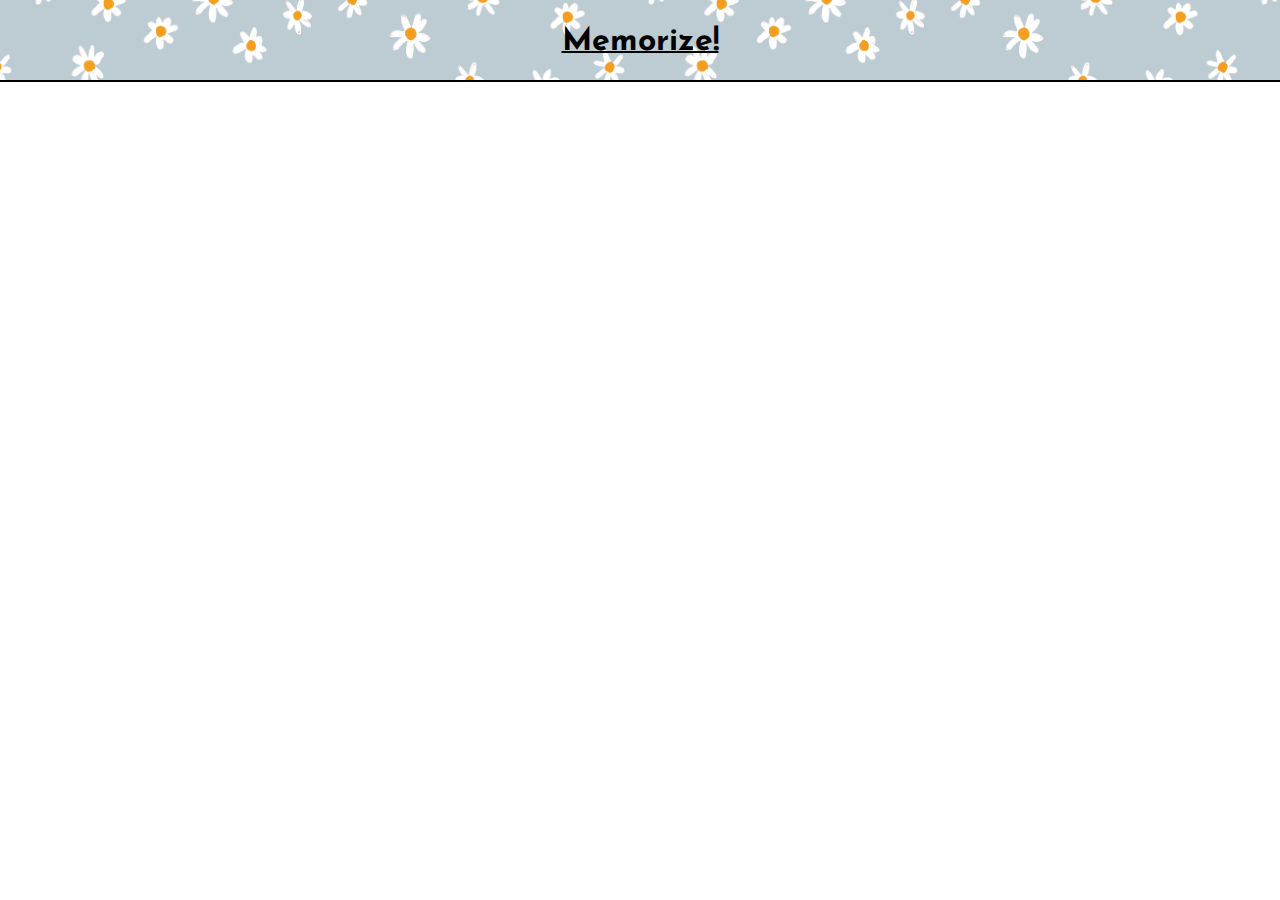
<file: memorygame.html>
<!DOCTYPE html>
<html lang="en">
<head>
    <meta charset="UTF-8">
    <meta name="viewport" content="width=device-width, initial-scale=1.0">
    <link rel="stylesheet" href="assets/css/styles.css">
    <title>Memorize!</title>
</head>
<body>
    <header>
        <h1>Memorize!</h1>
    </header>

    <script src="assets/js/script.js"></script>
</body>
</html>
</file>
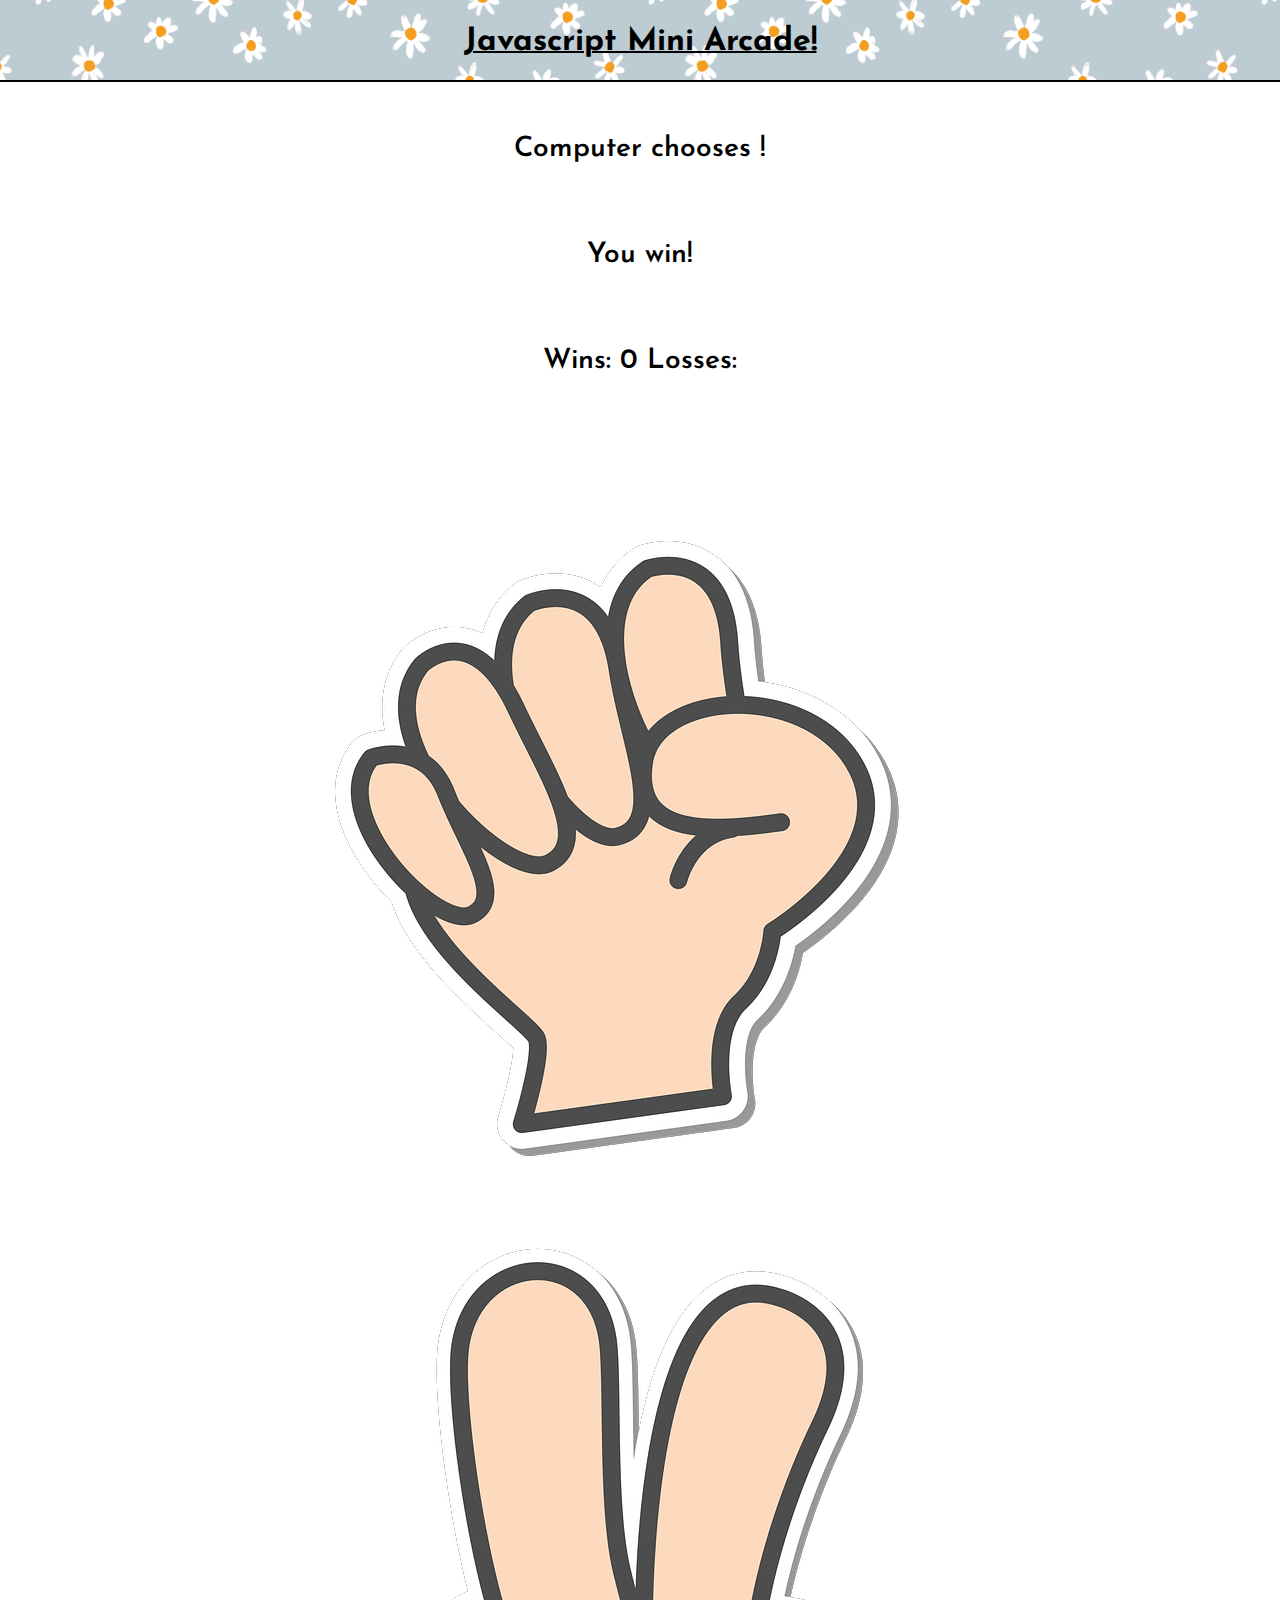
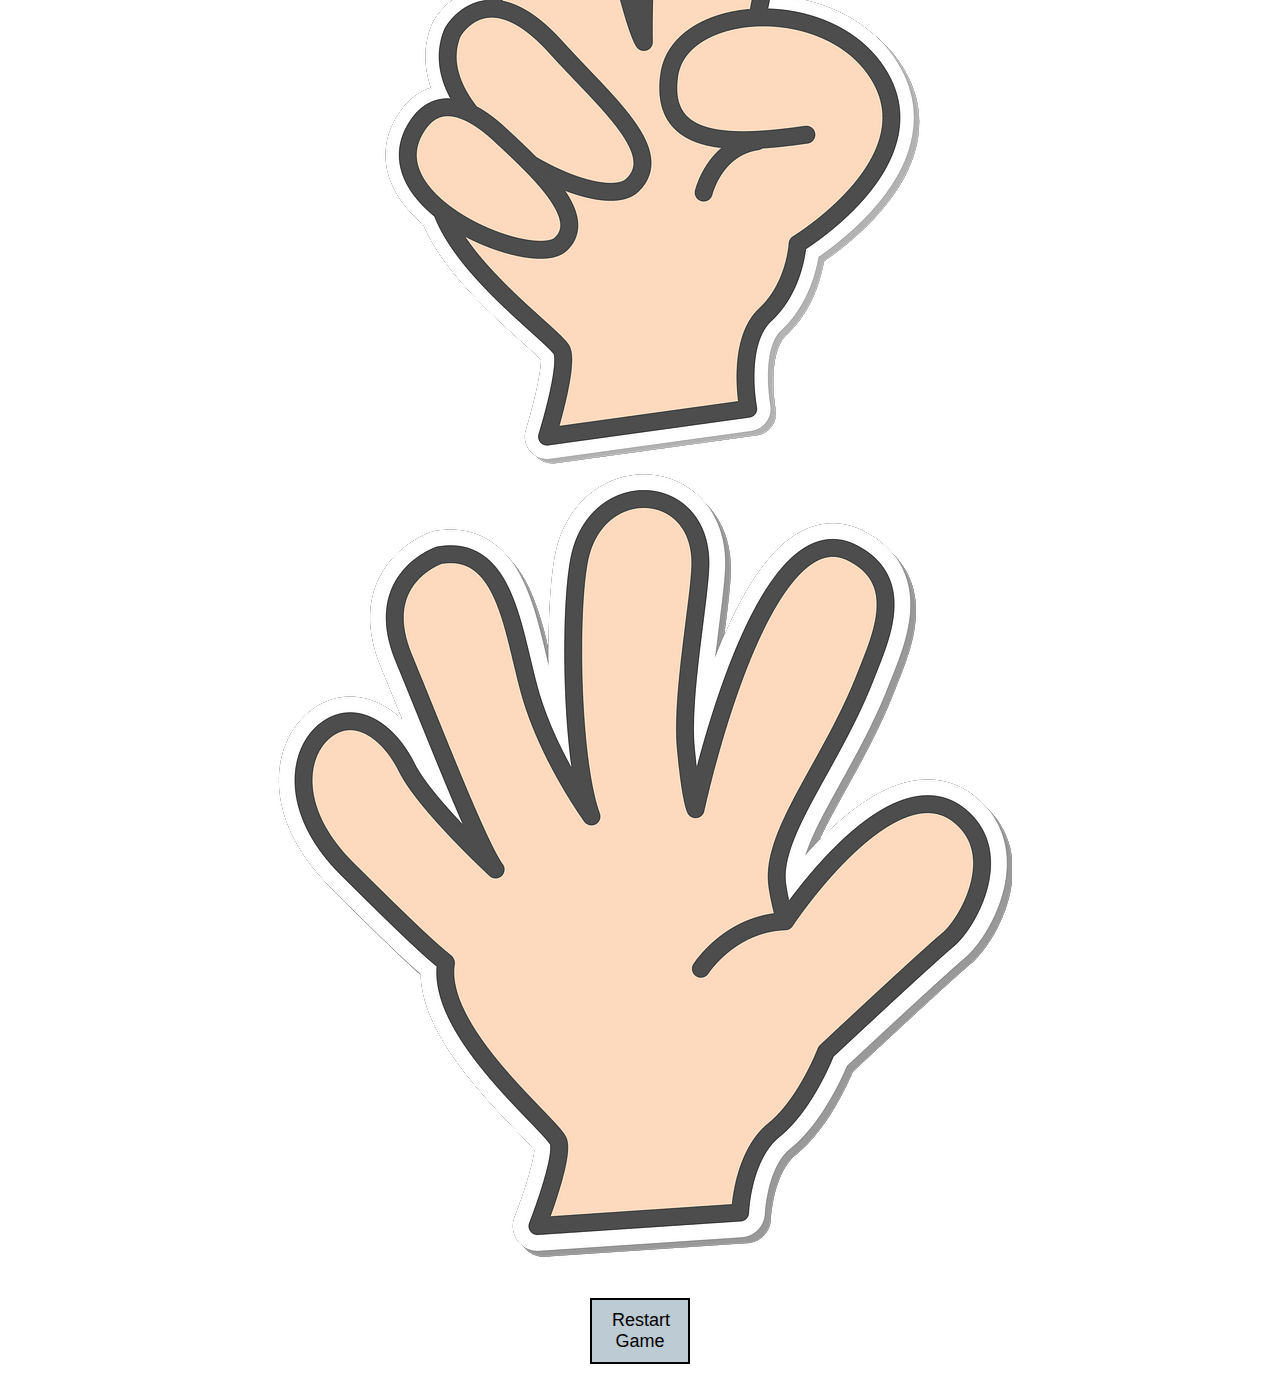
<file: rockpaperscissors.html>
<!DOCTYPE html>
<html lang="en">
<head>
    <meta charset="UTF-8">
    <meta name="viewport" content="width=device-width, initial-scale=1.0">
    <link rel="stylesheet" href="assets/css/styles.css">
    <title>Rock, Paper, Scissors!</title>
</head>
<body>
    <header id="header_image">
        <h1><a href="index.html">Javascript Mini Arcade!</a></h1>
    </header>
        
    <div id="scores_winners">
        <div>
            <p>Computer chooses <span id="computer_choice"></span>!</p>
        </div>
        <div class="winner"> 
            <p>You win!</p>
        </div>
        <div class="score-board">
            <p>Wins: <span id="user-result">0</span> Losses: <span id="computer-result"></span></p>
        </div>
    </div>

    <div id="rckpprscssr">
        <div class="option">
            <img src="assets/images/rock.png" id="Rock" alt="png image of a closed fist">
        </div>
        <div class="option">
            <img src="assets/images/scissors.png" id="Scissors" alt="png image of the middle and index finger extended signalling a scissors">
        </div>
        <div class="option">
            <img src="assets/images/paper.png" id="Paper" alt="png image of hand with fingers outstretched">
        </div>
    </div>

    <button class="restart-btn">Restart Game</button>

    <footer></footer>

    <script src="assets/js/rockpaperscissors.js"></script>
</body>
</html>
</file>
<file: assets/css/styles.css>
@import url('https://fonts.googleapis.com/css2?family=Josefin+Sans:ital,wght@0,300;1,600&display=swap');

/* Game Page Styles */

body {
  text-align: center;
  margin: 0 auto;
  background-color: white;
  height: 100vh;
  width: 100%;
}

header {
  text-align: center;
  padding-top: 5px;
  font-family: 'Josefin Sans', sans-serif;
  font-weight: 900;
  border-bottom: 2px solid black;
  background: url("../images/pattern2.png");  
  background-size: contain;
}

h1 {
  font-family: 'Josefin Sans', sans-serif;
  font-size: 200%;
  text-decoration-line: underline;
  text-decoration-thickness: 2px;
}

h2 {
  font-family: 'Josefin Sans', sans-serif;
  font-size: 200%;
  text-decoration-line: underline;
  text-decoration-thickness: 2px;
}

h3 {
  font-family: 'Josefin Sans', sans-serif;
  font-size: 150%;
}

p {
  font-size: 175%;
  padding: 25px;
  font-family: 'Josefin Sans', sans-serif;
  font-weight: 600;
}

a {
  color: black;
  text-decoration: none;
}

/* Modal Styles */

.modal {
  display: none;
  position: fixed;
  top: 0;
  left: 0;
  width: 100%;
  height: 100%;
  background-color: rgba(0, 0, 0, 0.5);
  display: flex;
  justify-content: center;
  align-items: center;
}

.modal-content {
  background-image: url("../images/pattern2.png");
  background-size: cover;
  padding: 20px;
  border-radius: 10px;
  text-align: center;
  border: 2px solid black;
}

/* Game Grid Styles */

.grid-container {
  padding-top: 20px;
  display: grid;
  justify-content: center;
  grid-gap: 16px;
  grid-template-columns: repeat(8, 110px);
  grid-template-rows: repeat(2, calc(110px / 2 * 3));
}

.card {
  height: calc(110px / 2 * 3);
  width: 110px;
  border-radius: 10px;
  background-color: white;
  position: relative;
  transform-style: preserve-3d;
  transition: all 0.5s ease-in-out;
}

.front-image {
  width: 100%;
  height: 100%;
}

.card.flipped {
  transform: rotateY(180deg);
}

.front, .back {
  backface-visibility: hidden;
  position: absolute;
  border-radius: 10px;
  top: 0;
  left: 0;
  height: 100%;
  width: 100%;
}

.card .front {
display: flex;
justify-content: center;
align-items: center;
}

.card .back {
background-image: url("../images/deck_of_cards/red.png");
background-position: center center;
background-size: cover;
backface-visibility: hidden;
}

.card .front {
transform: rotateY(180deg);
}

.division {
  display: flex;
  flex-wrap: wrap;
  align-items: center;
}

.division div {
  width: 32vw;
}

/* Button Styles */

button {
  text-align: center;
  width: 100px;
  padding: 10px 20px;
  margin: 10px;
  font-size: 18px;
  border: none;
  cursor: pointer;
  background-image: url("../images/pattern2.png");
  border: 2px solid black;
}

.modal-button {
  background-image: none;
  background-color: white;
}

/* media queries for tablet screens */

@media only screen and (max-width: 990px) {
  .grid-container {
    display: grid;
    justify-content: center;
    grid-gap: 16px;
    grid-template-columns: repeat(6, 100px);
    grid-template-rows: repeat(2, calc(100px / 2 * 3));
  }
  
  .card {
    height: calc(100px / 2 * 3);
    width: 100px;
    border-radius: 10px;
    background-color: white;
    position: relative;
    transform-style: preserve-3d;
    transition: all 0.5s ease-in-out;
  }

  p {
    font-size: 120%;
  }

  button {
    width: 75px;
    font-size: 12px;
  }
}


/* media queries for smallest size screens */

@media only screen and (max-width: 700px) {
    .grid-container {
      display: grid;
      justify-content: center;
      grid-gap: 16px;
      grid-template-columns: repeat(4, 50px);
      grid-template-rows: repeat(3, calc(50px / 2 * 3));
    }
    
    .card {
      height: calc(50px / 2 * 3);
      width: 50px;
      border-radius: 10px;
      background-color: white;
      position: relative;
      transform-style: preserve-3d;
      transition: all 0.5s ease-in-out;
    }

    .division {
      display: inline;
      flex-wrap: wrap;
      align-items: center;
    }
    
    .division div {
      width: 100vw;
    }

    .division div p {
      padding: 0px;
    }

    p {
      font-size: 100%;
    }

    button {
      padding: 5px;
      width: 60px;
      font-size: 8px;
    }
}
</file>
